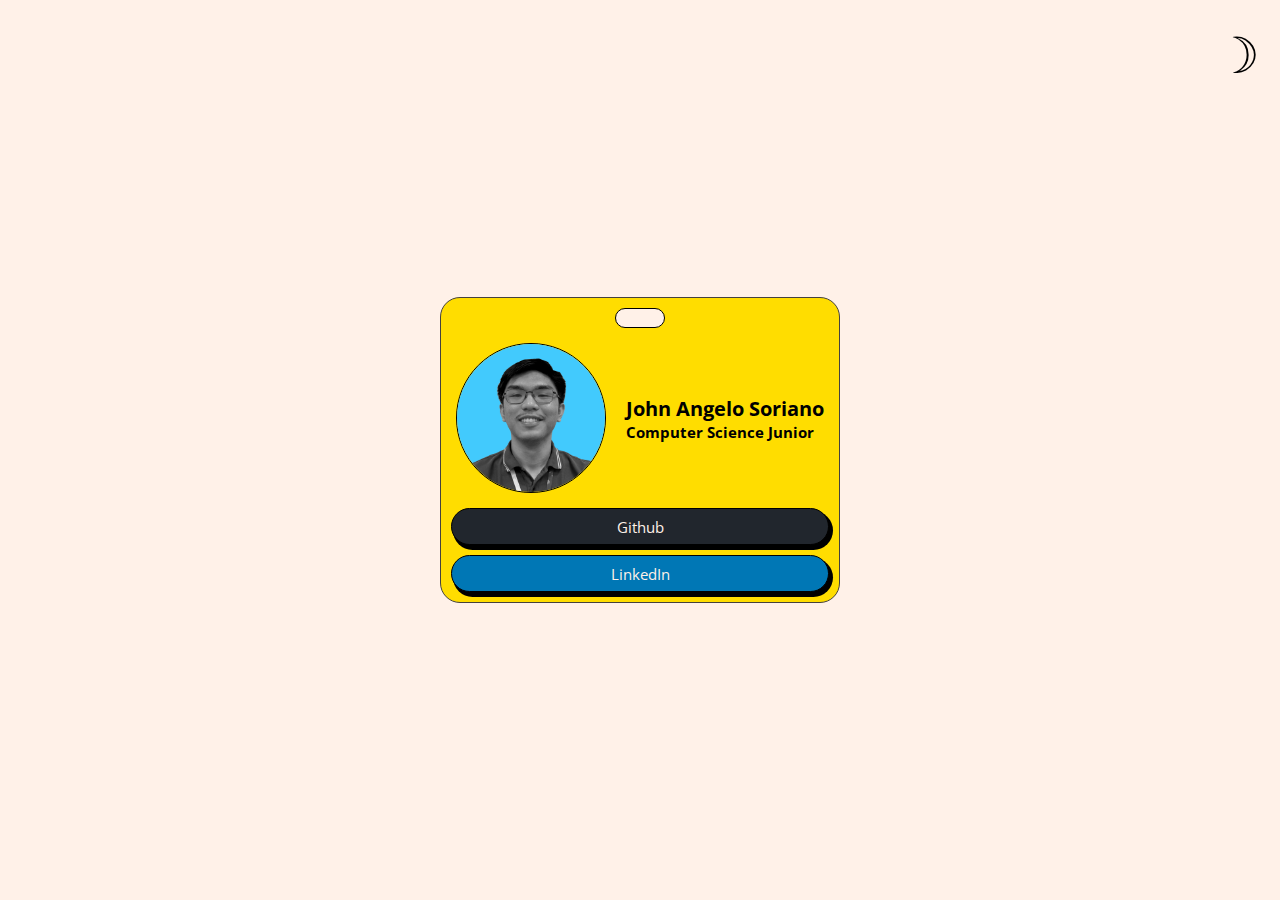
<file: index.html>
<!DOCTYPE html>
<html lang="en">

<head>
    <meta charset="UTF-8">
    <meta name="viewport" content="width=device-width, initial-scale=1.0">
    <title>Document</title>
    <style>
        * {
            margin: 0;
            padding: 0;
            box-sizing: border-box;
        }

        html {
            font-size: 62.5%;
            font-family: "Open Sans", sans-serif;
            user-select: none;
        }

        .vertical-center {
            display: flex;
            align-items: center;
            justify-content: center;
            height: 100svh;
            background: #fff1e8;
        }

        .container {
            min-width: 25rem;
            max-width: 40rem;
            margin: auto;
            width: 50%;
            border: .1rem solid #45423d;
            padding: 1rem;
            display: flex;
            flex-direction: column;
            gap: 1.5rem;
            align-items: center;
            border-radius: 2rem;
            background-color: #ffdd00;
        }

        .container_links {
            display: flex;
            flex-direction: column;
            gap: 1rem;
            width: 100%;
        }

        .container_link,
        .container_link:link {
            width: 100%;
            text-align: center;
            font-size: 1.5rem;
            border: 0.1rem solid black;
            border-radius: 2rem;
            text-decoration: none;
            color: #fff1e8;
            box-shadow: .3rem .4rem 0rem .1rem #000;
            padding: 0.75rem;
        }

        .container_link--github {
            background-color: #21262d;
        }

        .container_link--linkedin {
            background-color: #0077b5;
        }

        .container_link--projects {
            background-color: #fff1e8;
            color: #21262d;
        }

        .container_link:hover {
            transform: translateY(-.2rem);
        }

        .container_link:focus {
            transform: translate(.4rem, .3rem);
            box-shadow: 0px 0px 0px 0px #000;
        }

        .container_profile {
            display: flex;
            width: 100%;
            justify-content: space-around;
            align-items: center;
            flex-wrap: wrap;
            gap: 1rem;
            row-gap: 1rem;
        }

        .image {
            max-width: 15rem;
            flex: 2;
            object-fit: cover;
            border-radius: 50%;
            border: 1px solid #000;
        }

        .container_idshape {
            height: 2rem;
            width: 5rem;
            border: 1px solid #000;
            background-color: #fff1e8;
            border-radius: 2rem;
        }

        .dark-button {
            position: fixed;
            right: 0;
            font-size: 5rem;
            padding: 2rem;
            cursor: pointer;
        }

        @media only screen and (max-width: 764px) {
            .container-text {
                display: flex;
                flex-direction: column;
                align-items: center;
            }
        }
    </style>
    <script>
        document.addEventListener("DOMContentLoaded", () => {
            document.getElementById('dark-button').addEventListener("click", () => {
                console.log(window.getComputedStyle(document.getElementById('background')).backgroundColor)
                if (window.getComputedStyle(document.getElementById('background')).backgroundColor == "rgb(255, 241, 232)") {
                    document.getElementById('background').style.backgroundColor = '#21262d'
                    document.getElementById('container_idshape').style.backgroundColor = '#21262d'
                    document.getElementById('dark-button').style.color = '#fff1e8'
                    document.getElementById('dark-button').innerText = '☼'
                } else {
                    document.getElementById('background').style.backgroundColor = 'rgb(255, 241, 232)'
                    document.getElementById('container_idshape').style.backgroundColor = 'rgb(255, 241, 232)'
                    document.getElementById('dark-button').style.color = '#21262d'
                    document.getElementById('dark-button').innerText = '☽'
                }
            })
        })
    </script>
</head>

<body>
    <link rel="preconnect" href="https://fonts.googleapis.com">
    <link rel="preconnect" href="https://fonts.gstatic.com" crossorigin>
    <link
        href="https://fonts.googleapis.com/css2?family=Open+Sans:ital,wght@0,300..800;1,300..800&family=Poppins:ital,wght@0,100;0,200;0,300;0,400;0,500;0,600;0,700;0,800;0,900;1,100;1,200;1,300;1,400;1,500;1,600;1,700;1,800;1,900&display=swap"
        rel="stylesheet">
    <span class="dark-button" id="dark-button">☽</span>
    <div class="vertical-center" id="background">
        <div class="container">
            <span class="container_idshape" id="container_idshape"></span>
            <div class="container_profile">
                <img src="hero-pic.png" class="image">
                <div class="container-text">
                    <h1>John Angelo Soriano</h1>
                    <h2>Computer Science Junior</h2>
                </div>
            </div>
            <div class="container_links">
                <a class="container_link container_link--github" href="https://www.github.com/josorz">Github</a>
                <a class="container_link container_link--linkedin"
                    href="https://www.linkedin.com/in/john-angelo-soriano-699048260/">LinkedIn</a>
            </div>
        </div>
    </div>
</body>

</html>
</file>
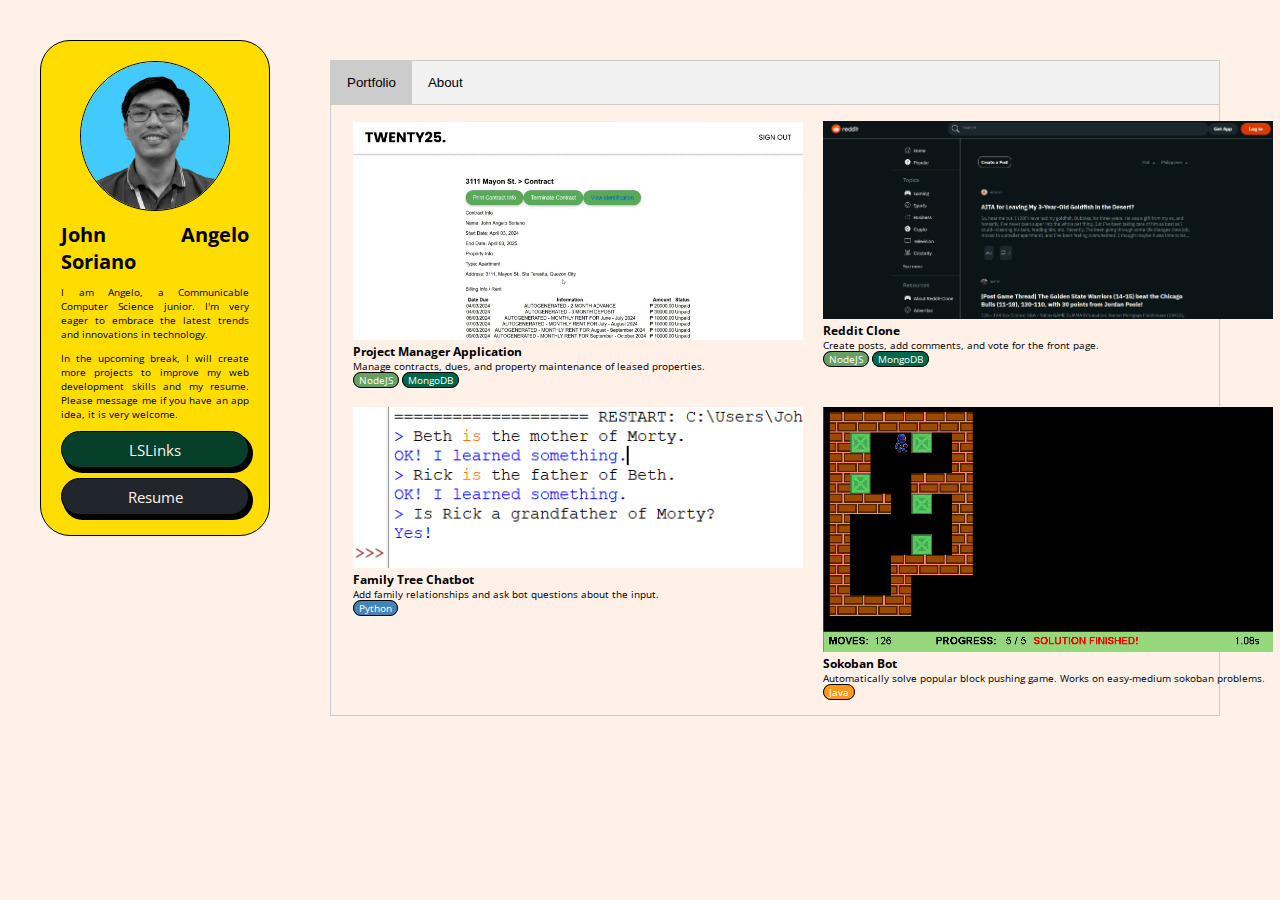
<file: sasportfolio/index.html>
<!DOCTYPE html>
<html lang="en">

<head>
    <meta charset="UTF-8">
    <meta name="viewport" content="width=device-width, initial-scale=1.0">
    <link rel="stylesheet" href="./style.css">
    <title>Document</title>
    <script>
        // Get the element with id="defaultOpen" and click on it
        document.addEventListener("DOMContentLoaded", () => {
            document.getElementById("defaultOpen").click();
        })
        function openCity(evt, cityName) {
            // Declare all variables
            var i, tabcontent, tablinks;

            // Get all elements with class="tabcontent" and hide them
            tabcontent = document.getElementsByClassName("tabcontent");
            for (i = 0; i < tabcontent.length; i++) {
                tabcontent[i].style.display = "none";
            }

            // Get all elements with class="tablinks" and remove the class "active"
            tablinks = document.getElementsByClassName("tablinks");
            for (i = 0; i < tablinks.length; i++) {
                tablinks[i].className = tablinks[i].className.replace(" active", "");
            }

            // Show the current tab, and add an "active" class to the button that opened the tab
            document.getElementById(cityName).style.display = "flex";
            evt.currentTarget.className += " active";
        } 
    </script>
</head>

<body>
    <link rel="preconnect" href="https://fonts.googleapis.com">
    <link rel="preconnect" href="https://fonts.gstatic.com" crossorigin>
    <link
        href="https://fonts.googleapis.com/css2?family=Open+Sans:ital,wght@0,300..800;1,300..800&family=Poppins:ital,wght@0,100;0,200;0,300;0,400;0,500;0,600;0,700;0,800;0,900;1,100;1,200;1,300;1,400;1,500;1,600;1,700;1,800;1,900&display=swap"
        rel="stylesheet">

    <div class="outer-containers">
        <div class="left-intro">
            <div class="info">
                <img class="image-profile" src="../hero-pic.png">
                <h1>John Angelo Soriano</h1>
                <p>I am Angelo, a Communicable Computer Science junior. I'm very eager to embrace the latest trends and
                    innovations in
                    technology.
                </p>
                <p>In the upcoming break, I will create more projects to improve my web development skills
                    and my
                    resume. Please message me if you have an app idea, it is very welcome.</p>
                <div class="container_links">
                    <a class="container_link container_link--lslinks"
                        href="https://dlsu-vcf-csm.symplicity.com/profiles/johnangelo.soriano">LSLinks</a>
                    <a class="container_link container_link--resume" href="./assets/SASResume.pdf">Resume</a>
                </div>
            </div>
        </div>
        <div class="portfolio-tabs">
            <!-- Tab links -->
            <div class="tab">
                <button class="tablinks" onclick="openCity(event, 'London')" id="defaultOpen">Portfolio</button>
                <button class="tablinks" onclick="openCity(event, 'Paris')">About</button>
            </div>

            <!-- Tab content -->
            <div id="London" class="tabcontent">
                <div class="portfolio-tab">
                    <div class="portfolio-cell">
                        <div class="portfolio-cell-image">
                            <img src="assets/project-manager.jpg" alt="">
                            <h3>Project Manager Application</h3>
                            <p> Manage contracts, dues, and property maintenance of leased properties.</p>
                            <div class="portfolio-cell-tags">
                                <span class="cell-tag cell-tag--node">NodeJS</span>
                                <span class="cell-tag cell-tag--mongo">MongoDB</span>
                            </div>
                        </div>
                    </div>
                    <div class="portfolio-cell">
                        <div class="portfolio-cell-image">
                            <img src="assets/reddit-clone.PNG" alt="">
                            <h3>Reddit Clone</h3>
                            <p>Create posts, add comments, and vote for the front page.</p>
                            <div class="portfolio-cell-tags">
                                <span class="cell-tag cell-tag--node">NodeJS</span>
                                <span class="cell-tag cell-tag--mongo">MongoDB</span>
                            </div>
                        </div>
                    </div>
                    <div class="portfolio-cell">
                        <div class="portfolio-cell-image">
                            <img src="assets/prolog.PNG" alt="">
                            <h3>Family Tree Chatbot</h3>
                            <p>Add family relationships and ask bot questions about the input.</p>
                            <div class="portfolio-cell-tags">
                                <span class="cell-tag cell-tag--python">Python</span>
                            </div>
                        </div>
                    </div>
                    <div class="portfolio-cell">
                        <div class="portfolio-cell-image">
                            <img src="assets/sokoban.PNG" alt="">
                            <h3>Sokoban Bot</h3>
                            <p>Automatically solve popular block pushing game. Works on easy-medium sokoban
                                problems.</p>
                            <div class="portfolio-cell-tags">
                                <span class="cell-tag cell-tag--java">Java</span>
                            </div>
                        </div>
                    </div>
                </div>
            </div>

            <div id="Paris" class="tabcontent">
                <h3>About</h3>
                <br><img src="assets/results.png"><br>
                <p>Going through the SAS3000 subject, I learned a lot about how career preparation. First, I took tests
                    that told me the things where I can be my best self. I then learned that I have an eye for details,
                    and a knack for repetitive tasks and going into things hands-on. I also had the privilege
                    of being able to talk to people in the industry and learn many things from them. </p>
                <p>Because I struggle with juggling my academic workload, I am not able to do what is expected of a
                    computer science student when compared to others. I see a lot of people being able to expose
                    themselves through hack-athon contests and solve problems that are much more complex than what is
                    taught from school. SAS3000 reminded me that the soft skills are as important as the computer
                    knowledge. In fact, many recruiters from the career talks say that your ability to talk and write to
                    the people in an office is more telling about your ability compared to your diploma or grade. </p>
                <p>Through our activities, I learned that I was not yet ready to do a lot of things that are expected in
                    the corporate world. I need to do more interviews, write more emails, talk to more people, and most
                    importantly, learn more about my field and what I can do. </p>
            </div>
        </div>
    </div>
</body>

</html>
</file>
<file: sasportfolio/style.css>
* {
    margin: 0;
    padding: 0;
    box-sizing: border-box;
}

html {
    font-size: 62.5%;
    font-family: "Open Sans", sans-serif;
    user-select: none;
    background-color: #fff1e8;
}

.outer-containers {
    display: flex;
    flex-direction: row;
    margin: 2em;
}

.outer-containers > div {
    margin: 2em;
}

.left-intro {
    flex-grow: 1;
    max-width: 25%;
    text-align: justify;
}

.info {
  padding: 2em;
  background-color: #ffdd00;
  border-radius: 3em;
  border: 1px solid black;
  display: flex;
  flex-direction: column;
  gap: 1rem;
  align-items: center;
}

.portfolio-tabs {
    flex-grow: 3;
    padding:2em;
    max-width: 75%;
}

/* Style the tab */
.tab {
  overflow: hidden;
  border: 1px solid #ccc;
  background-color: #f1f1f1;
}

/* Style the buttons that are used to open the tab content */
.tab button {
  background-color: inherit;
  float: left;
  border: none;
  outline: none;
  cursor: pointer;
  padding: 14px 16px;
  transition: 0.3s;
}

/* Change background color of buttons on hover */
.tab button:hover {
  background-color: #ddd;
}

/* Create an active/current tablink class */
.tab button.active {
  background-color: #ccc;
}

/* Style the tab content */
.tabcontent {
  display: none;
  padding: 6px 12px;
  border: 1px solid #ccc;
  border-top: none;
} 

.container_links {
  display: flex;
  flex-direction: column;
  gap: 1rem;
  width: 100%;
}

.container_link,
.container_link:link {
    width: 100%;
    text-align: center;
    font-size: 1.5rem;
    border: 0.1rem solid black;
    border-radius: 2rem;
    text-decoration: none;
    color: #fff1e8;
    box-shadow: .3rem .4rem 0rem .1rem #000;
    padding: 0.75rem;
}

.container_link--lslinks {
  background-color: #06402B;
}

.container_link--resume {
    background-color: #21262d;
}

.portfolio-tab {
  display: grid;
  grid-template-columns: auto auto;
  max-width: inherit;
  align-items: center;
}

.portfolio-cell {
  margin: 1rem;
  align-self: flex-start;
}

.portfolio-cell-image img {
  width: 45rem;
}

.cell-tag {
  border: 1px solid black;
  padding-left: .5em;
  padding-right: .5em;
  border-radius: 3em;
  color:white;
}

.cell-tag--mongo {
  background-color: #00684A;
}

.cell-tag--node {
  background-color: #68A063;
}

.cell-tag--java {
  background-color:  #f89820;
}

.cell-tag--python {
  background-color: #4584b6;
}

.image-profile {
  max-width: 15rem;
  flex: 2;
  object-fit: cover;
  border-radius: 50%;
  border: 1px solid #000;
}

#Paris {
  display: flex;
  flex-direction: column;
  gap: 1rem;
}

#Paris {
  font-size: 1.75em;
}

#Paris > img {
  width: 75%;
  display: flex;
  align-self: center;
}
</file>
